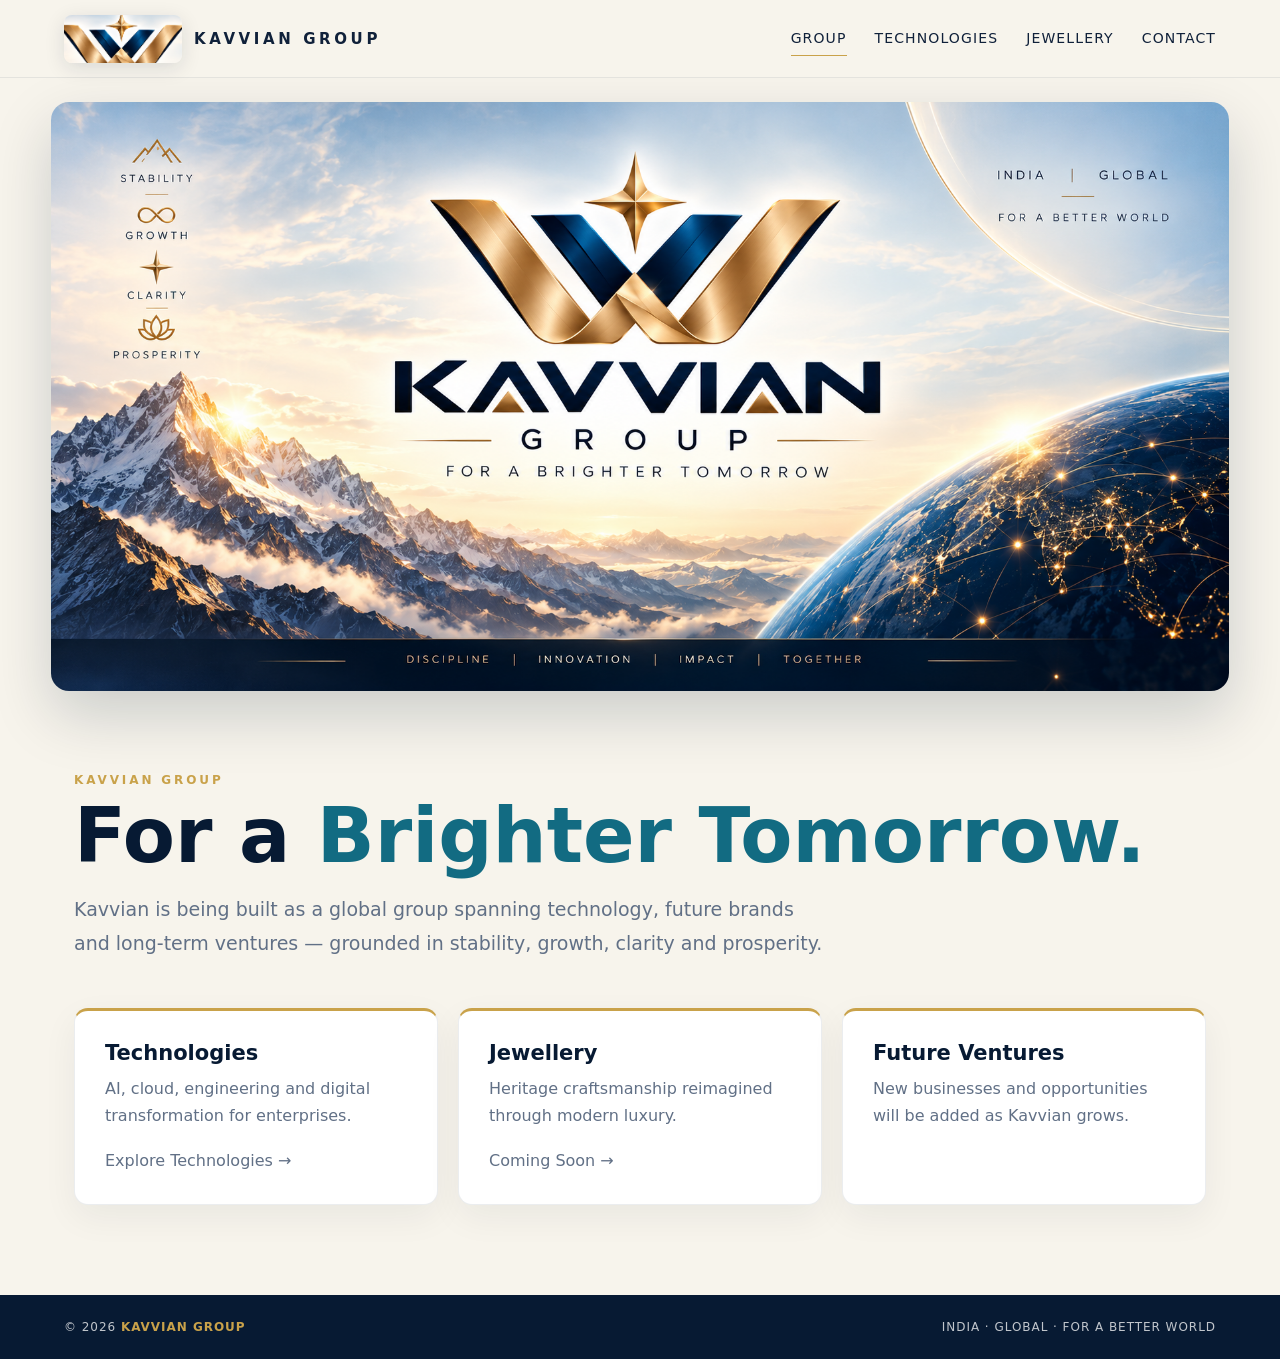
<file: index.html>
<!doctype html><html lang="en"><head><meta charset="utf-8"><meta name="viewport" content="width=device-width,initial-scale=1"><meta name="description" content="Kavvian Group — India | Global | For a Better World."><title>Kavvian Group</title><link rel="stylesheet" href="styles.css"></head><body>
<header><a class="brand" href="index.html"><span class="brand-mark" aria-label="Kavvian Group logo"></span><span>KAVVIAN GROUP</span></a><nav><a class="active" href="index.html">Group</a><a href="technologies.html">Technologies</a><a href="jewellery.html">Jewellery</a><a href="contact.html">Contact</a></nav></header>
<section class="hero-wrap"><div class="hero-image"><img src="group-hero.png" alt="Kavvian Group — For a Brighter Tomorrow"></div></section>
<main class="content"><p class="eyebrow">Kavvian Group</p><h1>For a <span>Brighter Tomorrow.</span></h1><p class="lead">Kavvian is being built as a global group spanning technology, future brands and long-term ventures — grounded in stability, growth, clarity and prosperity.</p><div class="grid"><article class="card"><h2>Technologies</h2><p>AI, cloud, engineering and digital transformation for enterprises.</p><p style="margin-top:18px"><a href="technologies.html">Explore Technologies →</a></p></article><article class="card"><h2>Jewellery</h2><p>Heritage craftsmanship reimagined through modern luxury.</p><p style="margin-top:18px"><a href="jewellery.html">Coming Soon →</a></p></article><article class="card"><h2>Future Ventures</h2><p>New businesses and opportunities will be added as Kavvian grows.</p></article></div></main>
<footer><span>© 2026 <strong>Kavvian Group</strong></span><span>India · Global · For a Better World</span></footer></body></html>
</file>
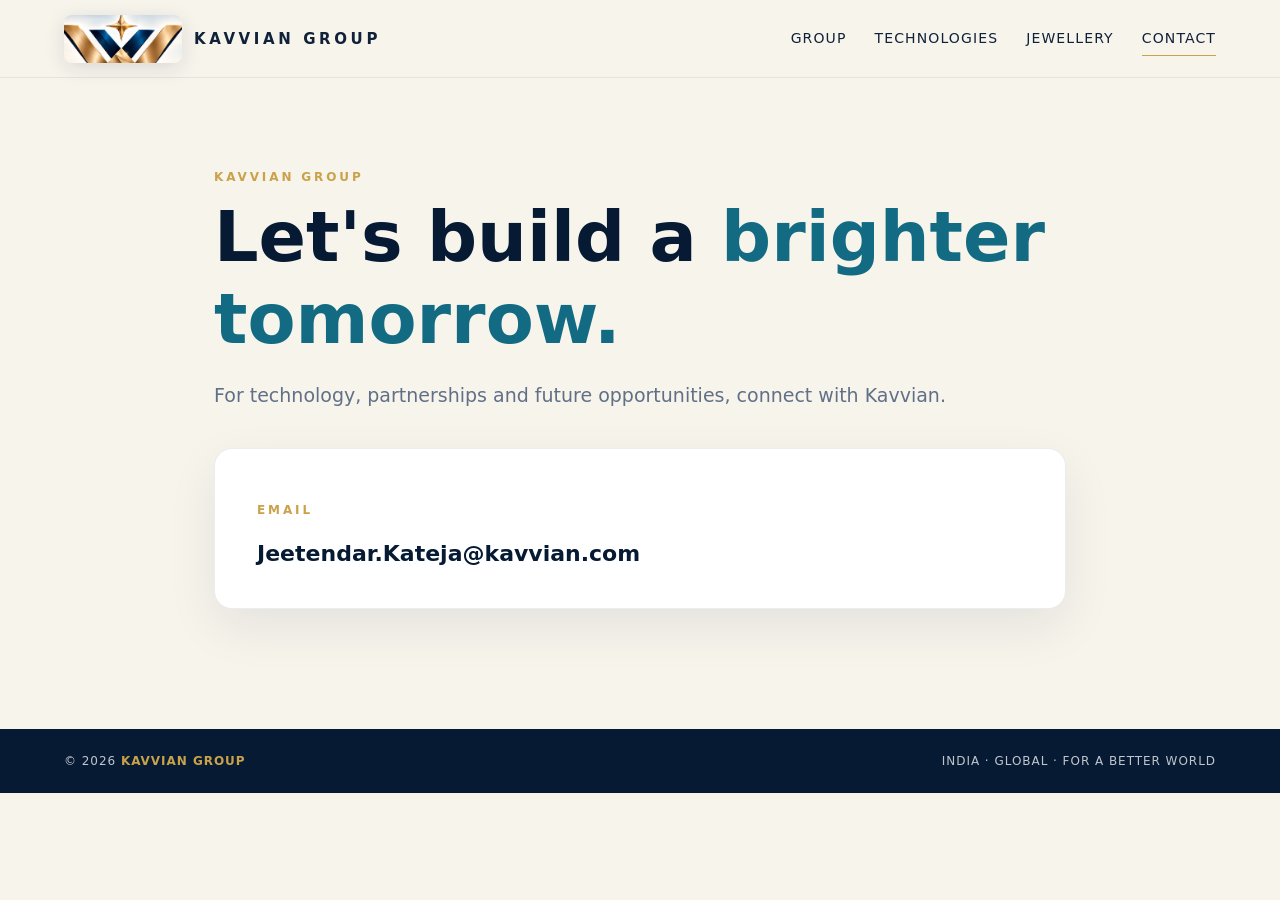
<file: contact.html>
<!doctype html><html lang="en"><head><meta charset="utf-8"><meta name="viewport" content="width=device-width,initial-scale=1"><meta name="description" content="Contact Kavvian Group."><title>Contact — Kavvian Group</title><link rel="stylesheet" href="styles.css"></head><body>
<header><a class="brand" href="index.html"><span class="brand-mark" aria-label="Kavvian Group logo"></span><span>KAVVIAN GROUP</span></a><nav><a href="index.html">Group</a><a href="technologies.html">Technologies</a><a href="jewellery.html">Jewellery</a><a class="active" href="contact.html">Contact</a></nav></header>
<main class="contact"><p class="eyebrow">Kavvian Group</p><h1 style="font-size:clamp(42px,6vw,70px);margin:12px 0 18px;color:var(--navy)">Let's build a <span style="color:var(--teal)">brighter tomorrow.</span></h1><p class="lead">For technology, partnerships and future opportunities, connect with Kavvian.</p><div class="contact-box"><p class="eyebrow">Email</p><a class="email" href="mailto:Jeetendar.Kateja@kavvian.com">Jeetendar.Kateja@kavvian.com</a></div></main>
<footer><span>© 2026 <strong>Kavvian Group</strong></span><span>India · Global · For a Better World</span></footer></body></html>
</file>
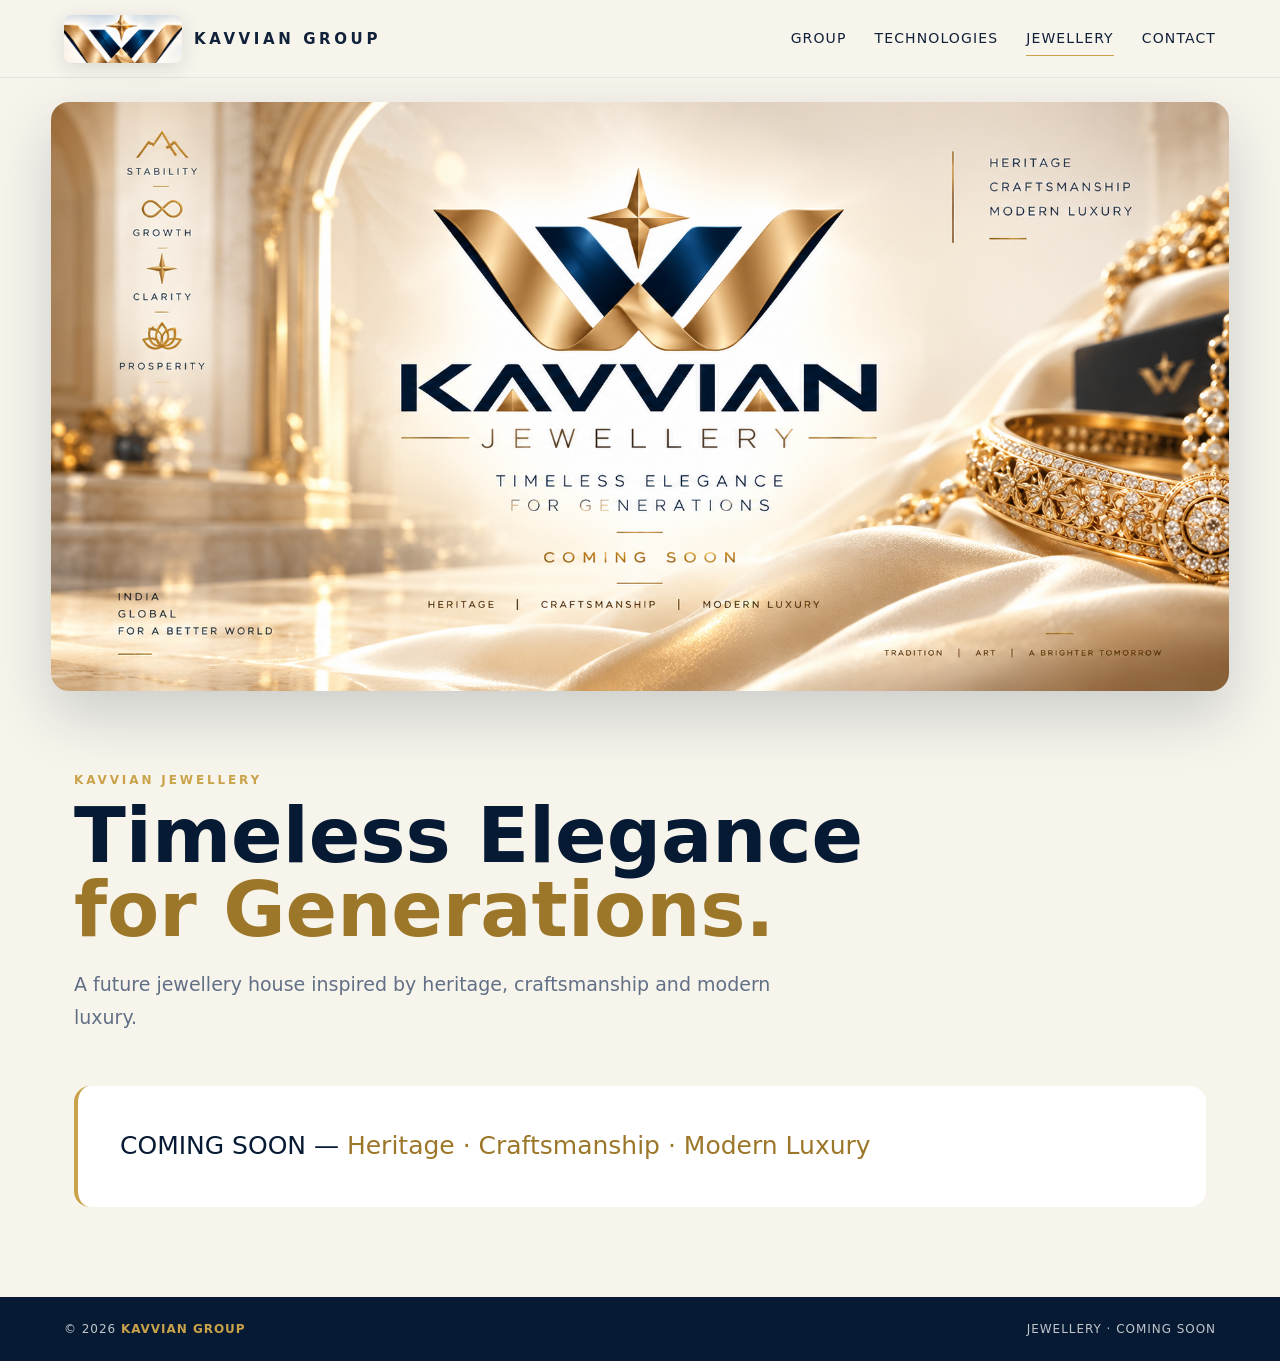
<file: jewellery.html>
<!doctype html><html lang="en"><head><meta charset="utf-8"><meta name="viewport" content="width=device-width,initial-scale=1"><meta name="description" content="Kavvian Jewellery — Timeless Elegance for Generations. Coming Soon."><title>Kavvian Jewellery — Coming Soon</title><link rel="stylesheet" href="styles.css"></head><body class="jewellery-page">
<header><a class="brand" href="index.html"><span class="brand-mark" aria-label="Kavvian Group logo"></span><span>KAVVIAN GROUP</span></a><nav><a href="index.html">Group</a><a href="technologies.html">Technologies</a><a class="active" href="jewellery.html">Jewellery</a><a href="contact.html">Contact</a></nav></header>
<section class="hero-wrap"><div class="hero-image"><img src="jewellery-hero.png" alt="Kavvian Jewellery — Timeless Elegance for Generations — Coming Soon"></div></section>
<main class="content"><p class="eyebrow">Kavvian Jewellery</p><h1>Timeless Elegance<br><span>for Generations.</span></h1><p class="lead">A future jewellery house inspired by heritage, craftsmanship and modern luxury.</p><div class="statement" style="background:#fff;color:var(--navy);border-left-color:var(--gold)">COMING SOON — <span style="color:#9d7729">Heritage · Craftsmanship · Modern Luxury</span></div></main>
<footer><span>© 2026 <strong>Kavvian Group</strong></span><span>Jewellery · Coming Soon</span></footer></body></html>
</file>
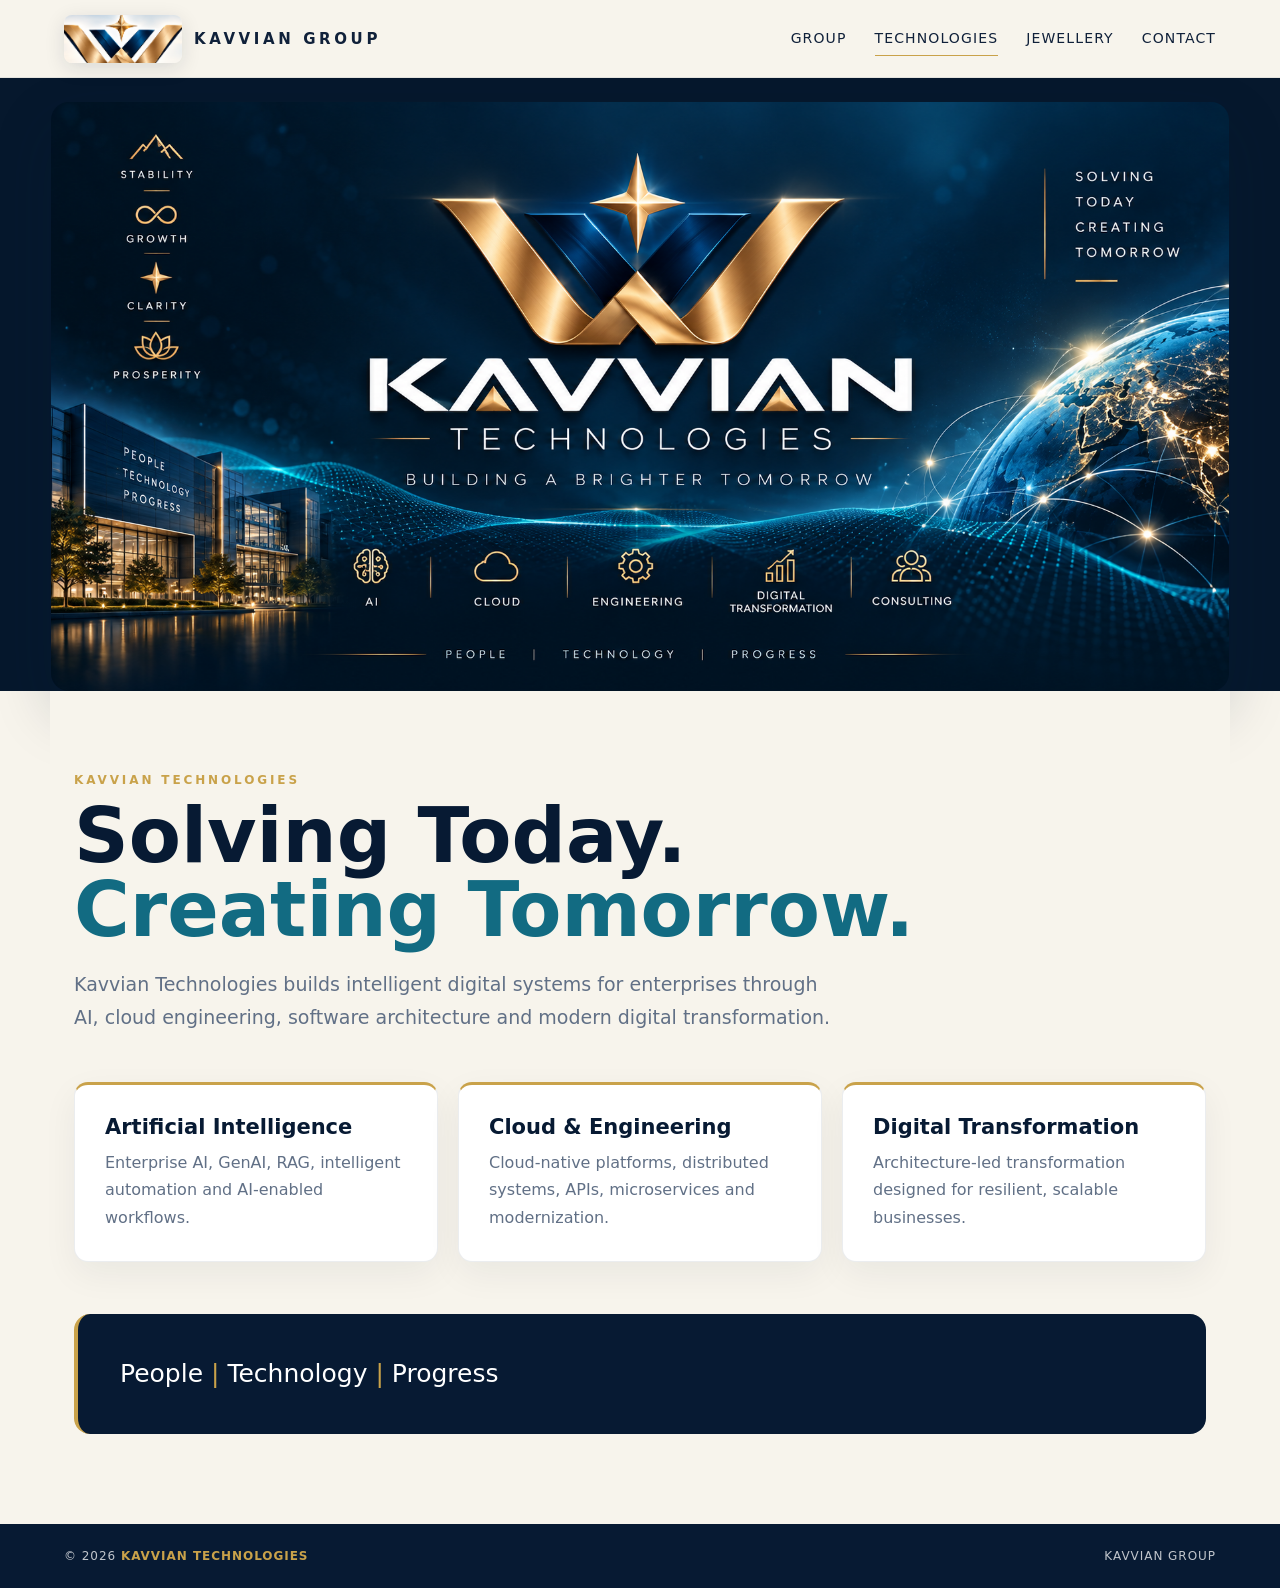
<file: technologies.html>
<!doctype html><html lang="en"><head><meta charset="utf-8"><meta name="viewport" content="width=device-width,initial-scale=1"><meta name="description" content="Kavvian Technologies — AI, cloud, engineering and digital transformation."><title>Kavvian Technologies</title><link rel="stylesheet" href="styles.css"></head><body>
<header><a class="brand" href="index.html"><span class="brand-mark" aria-label="Kavvian Group logo"></span><span>KAVVIAN GROUP</span></a><nav><a href="index.html">Group</a><a class="active" href="technologies.html">Technologies</a><a href="jewellery.html">Jewellery</a><a href="contact.html">Contact</a></nav></header>
<section class="hero-wrap" style="background:#06182d"><div class="hero-image"><img src="tech-hero.png" alt="Kavvian Technologies — Building a Brighter Tomorrow"></div></section>
<main class="content" style="background:#f7f4ec"><p class="eyebrow">Kavvian Technologies</p><h1>Solving Today.<br><span>Creating Tomorrow.</span></h1><p class="lead">Kavvian Technologies builds intelligent digital systems for enterprises through AI, cloud engineering, software architecture and modern digital transformation.</p><div class="grid"><article class="card"><h2>Artificial Intelligence</h2><p>Enterprise AI, GenAI, RAG, intelligent automation and AI-enabled workflows.</p></article><article class="card"><h2>Cloud & Engineering</h2><p>Cloud-native platforms, distributed systems, APIs, microservices and modernization.</p></article><article class="card"><h2>Digital Transformation</h2><p>Architecture-led transformation designed for resilient, scalable businesses.</p></article></div><div class="statement">People <span style="color:var(--gold)">|</span> Technology <span style="color:var(--gold)">|</span> Progress</div></main>
<footer><span>© 2026 <strong>Kavvian Technologies</strong></span><span>Kavvian Group</span></footer></body></html>
</file>
<file: styles.css>
:root{--navy:#071A33;--gold:#C9A24A;--ivory:#F7F4EC;--teal:#126B82;--ink:#10213a;--muted:#617086;--white:#fff;--line:rgba(201,162,74,.28)}
*{box-sizing:border-box}html{scroll-behavior:smooth}body{margin:0;font-family:Inter,ui-sans-serif,system-ui,-apple-system,BlinkMacSystemFont,"Segoe UI",sans-serif;color:var(--ink);background:var(--ivory)}a{text-decoration:none;color:inherit}header{height:78px;display:flex;align-items:center;justify-content:space-between;padding:0 clamp(20px,5vw,72px);position:sticky;top:0;z-index:20;background:rgba(247,244,236,.94);backdrop-filter:blur(14px);border-bottom:1px solid rgba(7,26,51,.08)}.brand{display:flex;align-items:center;gap:12px;font-weight:700;letter-spacing:.24em;font-size:15px}.brand-mark{width:118px;height:48px;border-radius:8px;background-image:url('group-hero.png');background-size:310% auto;background-position:50% 15%;background-repeat:no-repeat;box-shadow:0 5px 20px rgba(7,26,51,.12)}nav{display:flex;gap:28px;font-size:14px;letter-spacing:.08em;text-transform:uppercase}nav a{padding:9px 0;border-bottom:1px solid transparent}nav a:hover,nav a.active{border-color:var(--gold)}.hero-wrap{padding:24px clamp(16px,4vw,56px) 0;background:var(--ivory)}.hero-image{display:block;width:100%;max-width:1774px;margin:auto;border-radius:18px;overflow:hidden;box-shadow:0 24px 60px rgba(7,26,51,.18)}.hero-image img{display:block;width:100%;height:auto}.content{max-width:1180px;margin:0 auto;padding:70px 24px 90px}.eyebrow{color:var(--gold);font-size:12px;font-weight:700;letter-spacing:.24em;text-transform:uppercase}.content h1{font-size:clamp(42px,6vw,76px);line-height:.98;margin:12px 0 20px;color:var(--navy)}.content h1 span{color:var(--teal)}.lead{font-size:19px;line-height:1.75;color:var(--muted);max-width:760px}.grid{display:grid;grid-template-columns:repeat(3,1fr);gap:20px;margin-top:48px}.card{background:#fff;border:1px solid rgba(7,26,51,.08);border-top:3px solid var(--gold);padding:30px;border-radius:14px;box-shadow:0 12px 35px rgba(7,26,51,.06)}.card h2{margin:0 0 10px;color:var(--navy);font-size:21px}.card p{margin:0;color:var(--muted);line-height:1.7}.statement{margin-top:52px;padding:42px;border-radius:16px;background:var(--navy);color:#fff;font-size:25px;line-height:1.45;border-left:4px solid var(--gold)}.jewellery-page{background:var(--ivory)}.jewellery-page .content h1 span{color:#9d7729}.contact{max-width:900px;margin:auto;padding:80px 24px 120px}.contact-box{margin-top:36px;background:#fff;border:1px solid rgba(7,26,51,.08);border-radius:18px;padding:42px;box-shadow:0 18px 50px rgba(7,26,51,.08)}.email{display:inline-block;margin-top:12px;font-size:22px;color:var(--navy);font-weight:650}.email:hover{color:var(--gold)}footer{background:var(--navy);color:rgba(255,255,255,.75);padding:25px clamp(20px,5vw,72px);display:flex;justify-content:space-between;gap:20px;font-size:12px;letter-spacing:.08em;text-transform:uppercase}footer strong{color:var(--gold)}@media(max-width:800px){header{height:auto;min-height:72px;padding:12px 18px;gap:14px}.brand-mark{width:92px;height:40px}nav{gap:14px;font-size:11px}.grid{grid-template-columns:1fr}.hero-wrap{padding:12px 10px 0}.hero-image{border-radius:10px}.content{padding:50px 20px 70px}.contact{padding:55px 20px 80px}footer{flex-direction:column}}
</file>
